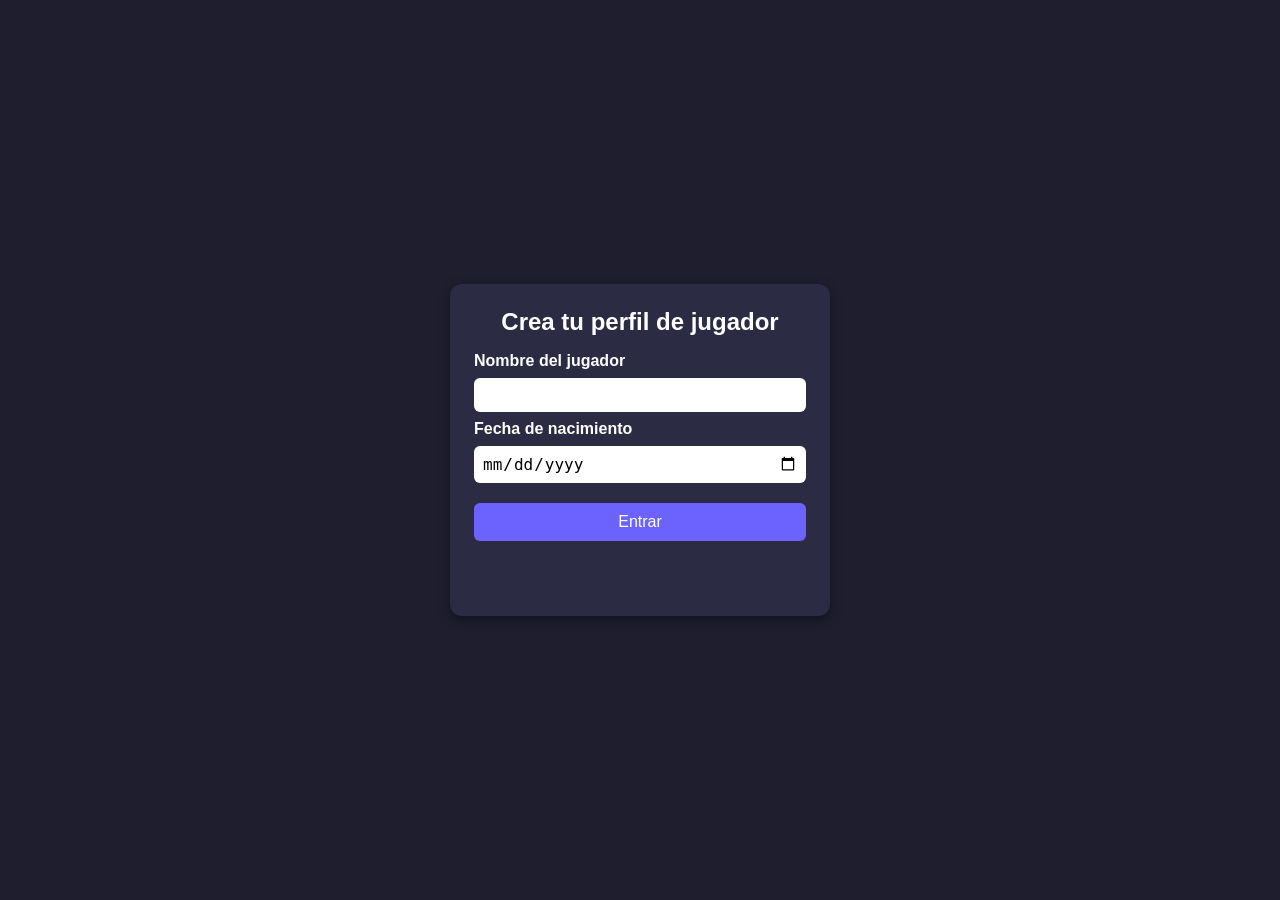
<file: index.html>
<!DOCTYPE html>
<html lang="es">
<head>
    <meta charset="UTF-8">
    <meta name="viewport" content="width=device-width, initial-scale=1.0">
    <title>Juego de misiones</title>
    <link rel="stylesheet" href="css/estilos.css">
    <script src="js/script.js" defer></script>
</head>
<body>
    <main>
        <h1>Crea tu perfil de jugador</h1>

        <form id="formPerfil">
            <label for="nombre">Nombre del jugador</label>
            <input type="text" id="nombre" name="nombre">

            <label for="fechaNacimiento">Fecha de nacimiento</label>
            <input type="date" id="fechaNacimiento" name="fechaNacimiento">

            <button type="button" id="btnEntrar">Entrar</button>
        </form>

        <p id="mensaje"></p>
    </main>
</body>
</html>
</file>
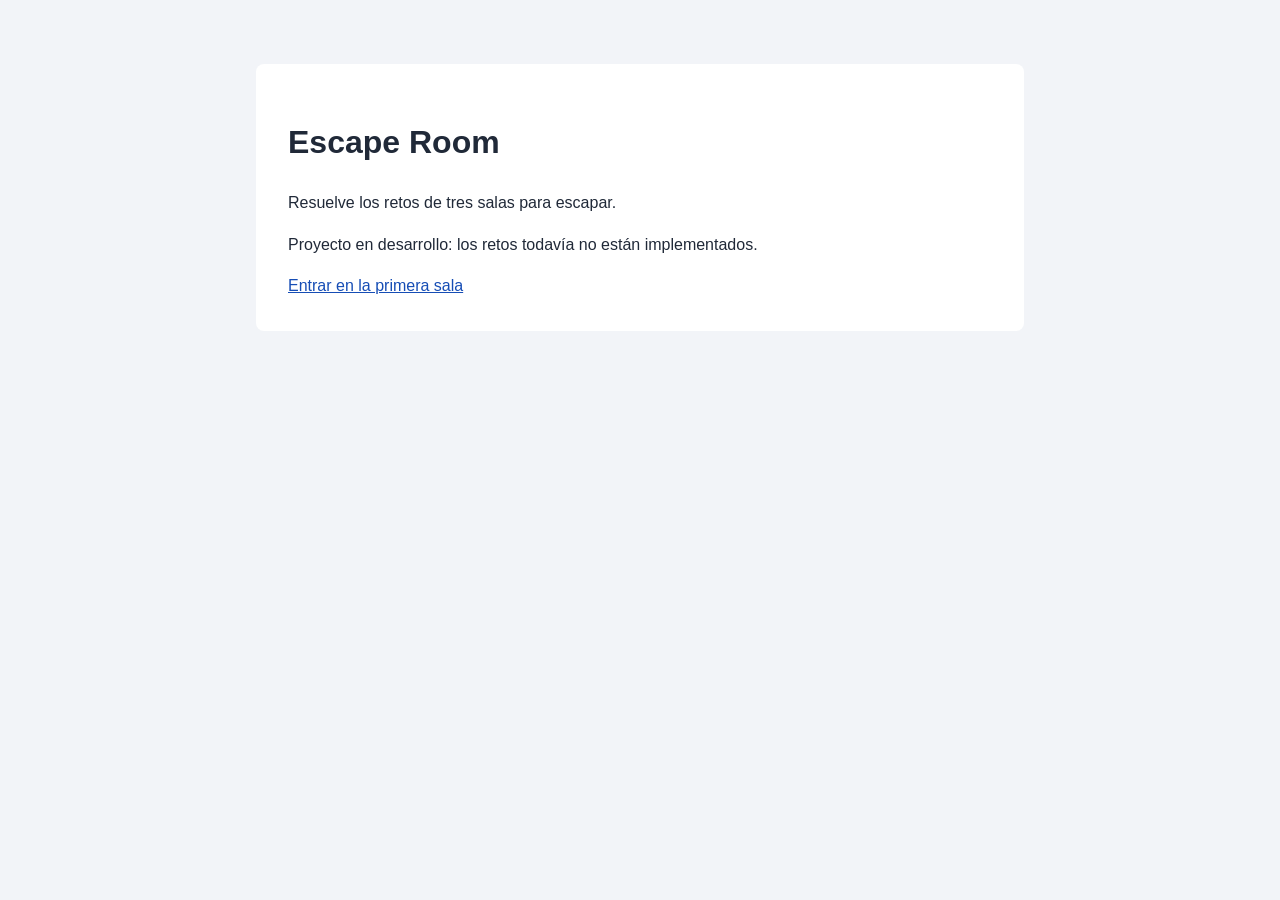
<file: Practica-4/index.html>
<!DOCTYPE html>
<html lang="es">
<head>
  <meta charset="UTF-8">
  <meta name="viewport" content="width=device-width, initial-scale=1.0">
  <title>Escape Room</title>
  <link rel="stylesheet" href="css/estilos.css">
</head>
<body>
  <main>
    <h1>Escape Room</h1>
    <p>Resuelve los retos de tres salas para escapar.</p>
    <p>Proyecto en desarrollo: los retos todavía no están implementados.</p>
    <a href="salas/sala1.html">Entrar en la primera sala</a>
  </main>
</body>
</html>
</file>
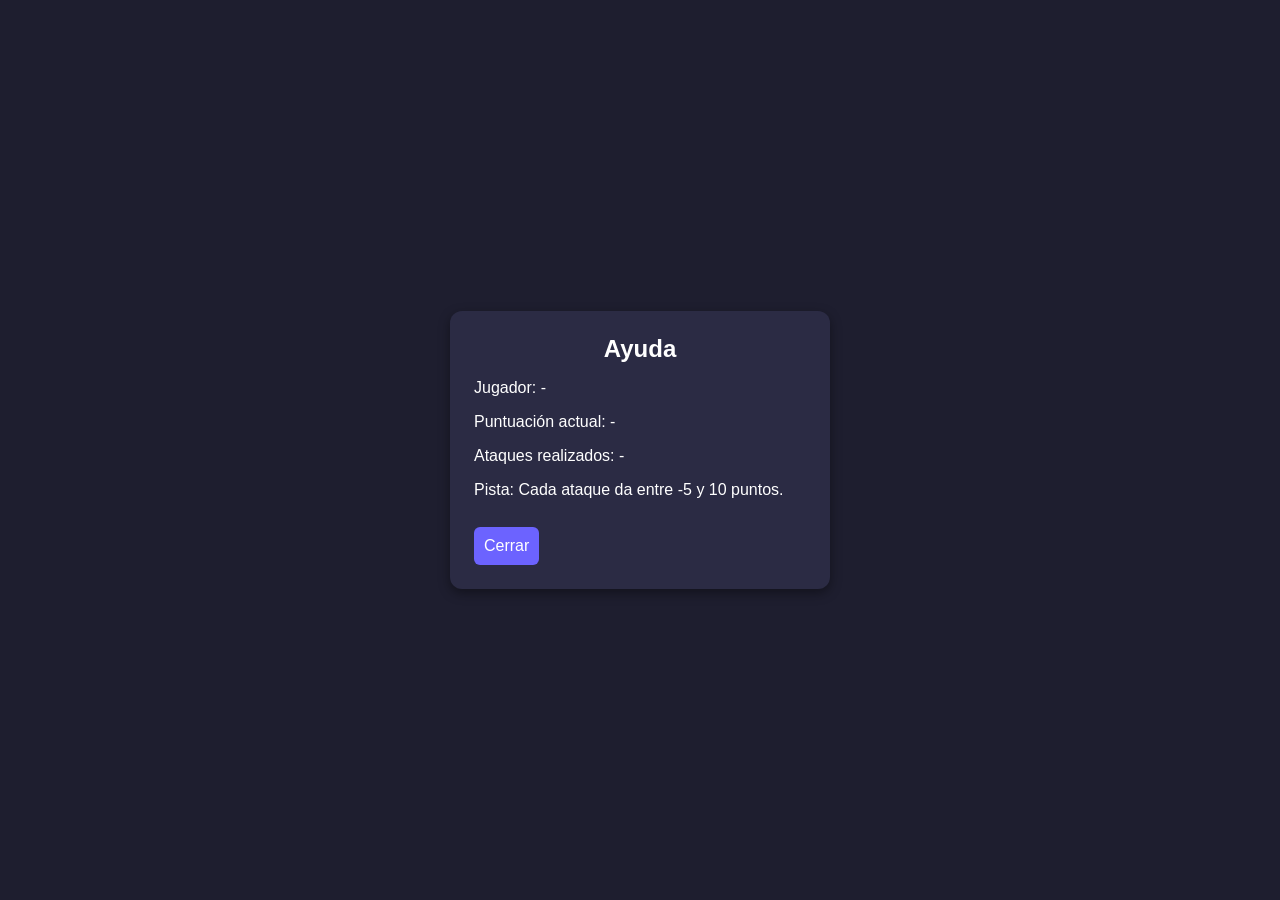
<file: ayuda.html>
<!DOCTYPE html>
<html lang="es">
<head>
    <meta charset="UTF-8">
    <meta name="viewport" content="width=device-width, initial-scale=1.0">
    <title>Ayuda</title>
    <link rel="stylesheet" href="css/estilos.css">
    <script src="js/ayuda.js" defer></script>
</head>
<body>
    <main>
        <h1>Ayuda</h1>

        <!-- Estos datos los rellena JavaScript con lo que recibe de juego.html -->
        <p>Jugador: <span id="nombre"></span></p>
        <p>Puntuación actual: <span id="puntuacion"></span></p>
        <p>Ataques realizados: <span id="ataques"></span></p>
        <p>Pista: <span id="pista"></span></p>

        <button type="button" id="btnCerrar">Cerrar</button>
    </main>
</body>
</html>
</file>
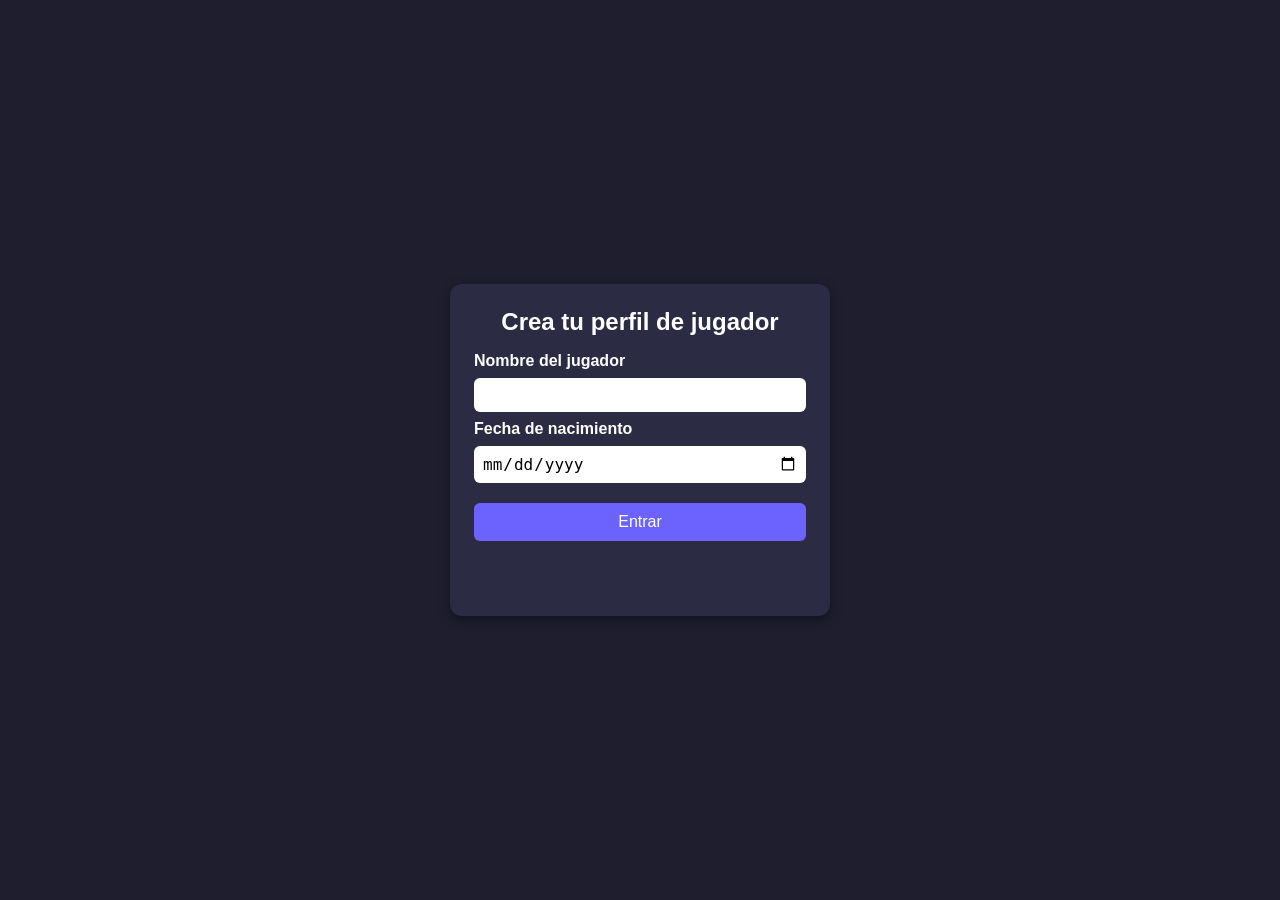
<file: juego.html>
<!DOCTYPE html>
<html lang="es">
<head>
    <meta charset="UTF-8">
    <meta name="viewport" content="width=device-width, initial-scale=1.0">
    <title>Juego de misiones</title>
    <link rel="stylesheet" href="css/estilos.css">
    <script src="js/juego.js" defer></script>
</head>
<body>
    <main>
        <h1>Juego de misiones</h1>

        <p id="saludo"></p>
        <!-- Panel del jugador: lo rellena JavaScript -->

        <section id="panel">
            <h2>Panel del jugador</h2>
            <p>Nombre: <span id="nombreFormateado"></span></p>
            <p>Edad: <span id="edad"></span> años</p>
        </section>

        <p>Misión: consigue <span id="objetivo"></span> puntos atacando al monstruo.</p>

        <p>Puntuación: <span id="puntuacion">0</span></p>
        <p>Ataques realizados: <span id="intentos">0</span></p>
        <p>Récord (menos ataques para ganar): <span id="record">-</span></p>

        <button type="button" id="btnAtacar">Atacar</button>
        <button type="button" id="btnAyuda">Ayuda</button>

        <p id="resultado"></p>
        <p>Historial de ataques: <span id="historial">-</span></p>

        <button type="button" id="btnSalir">Salir</button>
    </main>
</body>
</html>
</file>
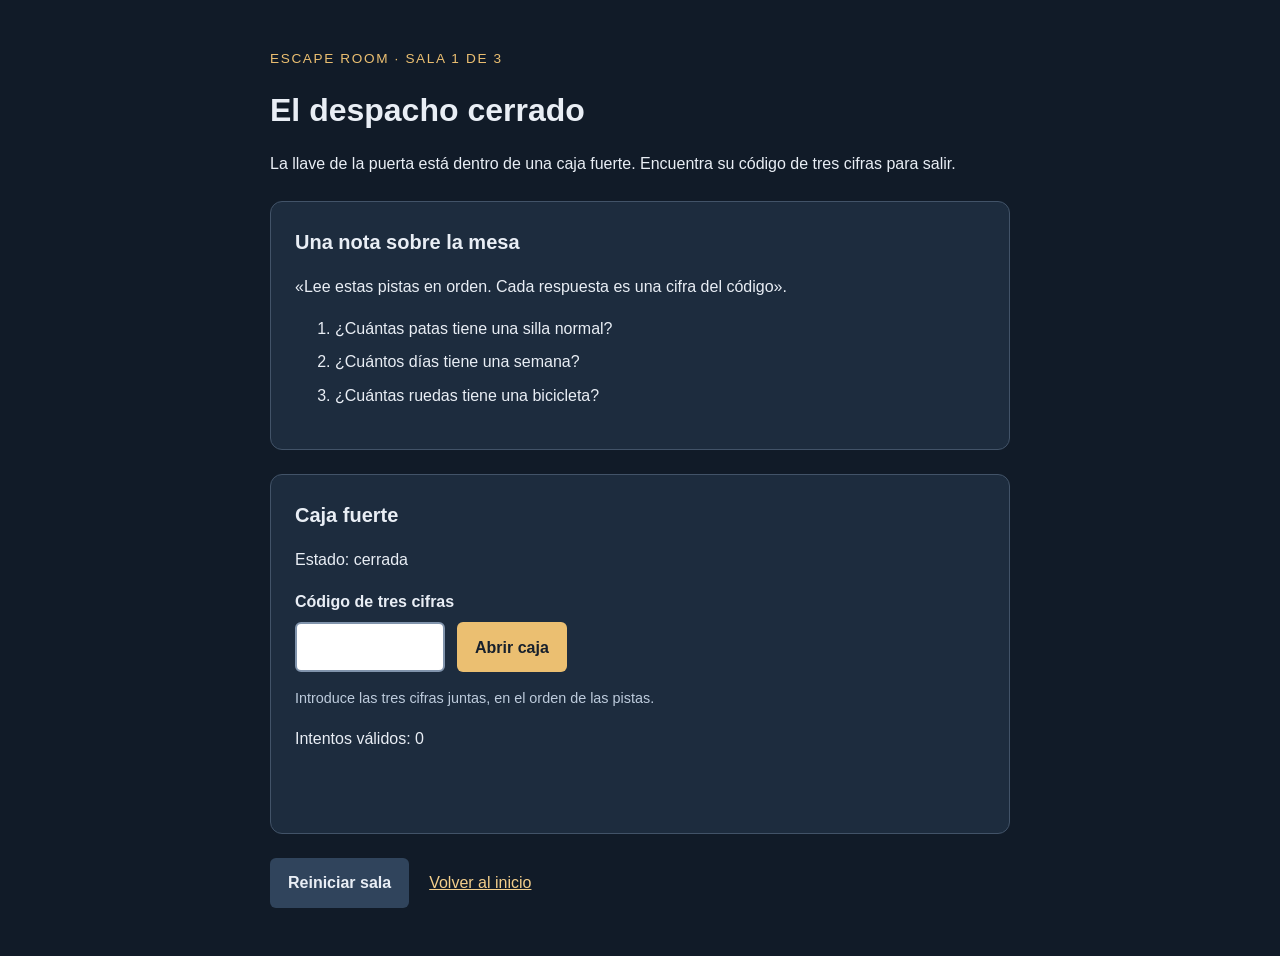
<file: Practica-4/salas/sala1.html>
<!DOCTYPE html>
<html lang="es">
<head>
  <meta charset="UTF-8">
  <meta name="viewport" content="width=device-width, initial-scale=1.0">
  <title>Sala 1 | Escape Room</title>
  <link rel="stylesheet" href="../css/sala1.css">
  <script src="../js/sala1.js" defer></script>
</head>
<body>
  <main>
    <p class="etiqueta">ESCAPE ROOM · SALA 1 DE 3</p>
    <h1>El despacho cerrado</h1>
    <p>La llave de la puerta está dentro de una caja fuerte. Encuentra su código de tres cifras para salir.</p>

    <section aria-labelledby="titulo-pistas">
      <h2 id="titulo-pistas">Una nota sobre la mesa</h2>
      <p>«Lee estas pistas en orden. Cada respuesta es una cifra del código».</p>
      <ol>
        <li>¿Cuántas patas tiene una silla normal?</li>
        <li>¿Cuántos días tiene una semana?</li>
        <li>¿Cuántas ruedas tiene una bicicleta?</li>
      </ol>
    </section>

    <section aria-labelledby="titulo-caja">
      <h2 id="titulo-caja">Caja fuerte</h2>
      <p id="estado">Estado: cerrada</p>
      <form id="formulario" novalidate>
        <label for="codigo">Código de tres cifras</label>
        <div class="controles">
          <input id="codigo" name="codigo" type="text" inputmode="numeric" maxlength="3" autocomplete="off" aria-describedby="ayuda mensaje" required>
          <button id="abrir" type="submit">Abrir caja</button>
        </div>
        <p id="ayuda">Introduce las tres cifras juntas, en el orden de las pistas.</p>
      </form>
      <p>Intentos válidos: <span id="intentos">0</span></p>
      <p id="mensaje" role="status" aria-live="polite"></p>
      <a id="siguiente" class="boton" href="sala2.html" hidden>Usar la llave y pasar a la sala 2</a>
    </section>

    <nav aria-label="Opciones de la sala">
      <button id="reiniciar" type="button" class="secundario">Reiniciar sala</button>
      <a href="../index.html">Volver al inicio</a>
    </nav>
  </main>
</body>
</html>
</file>
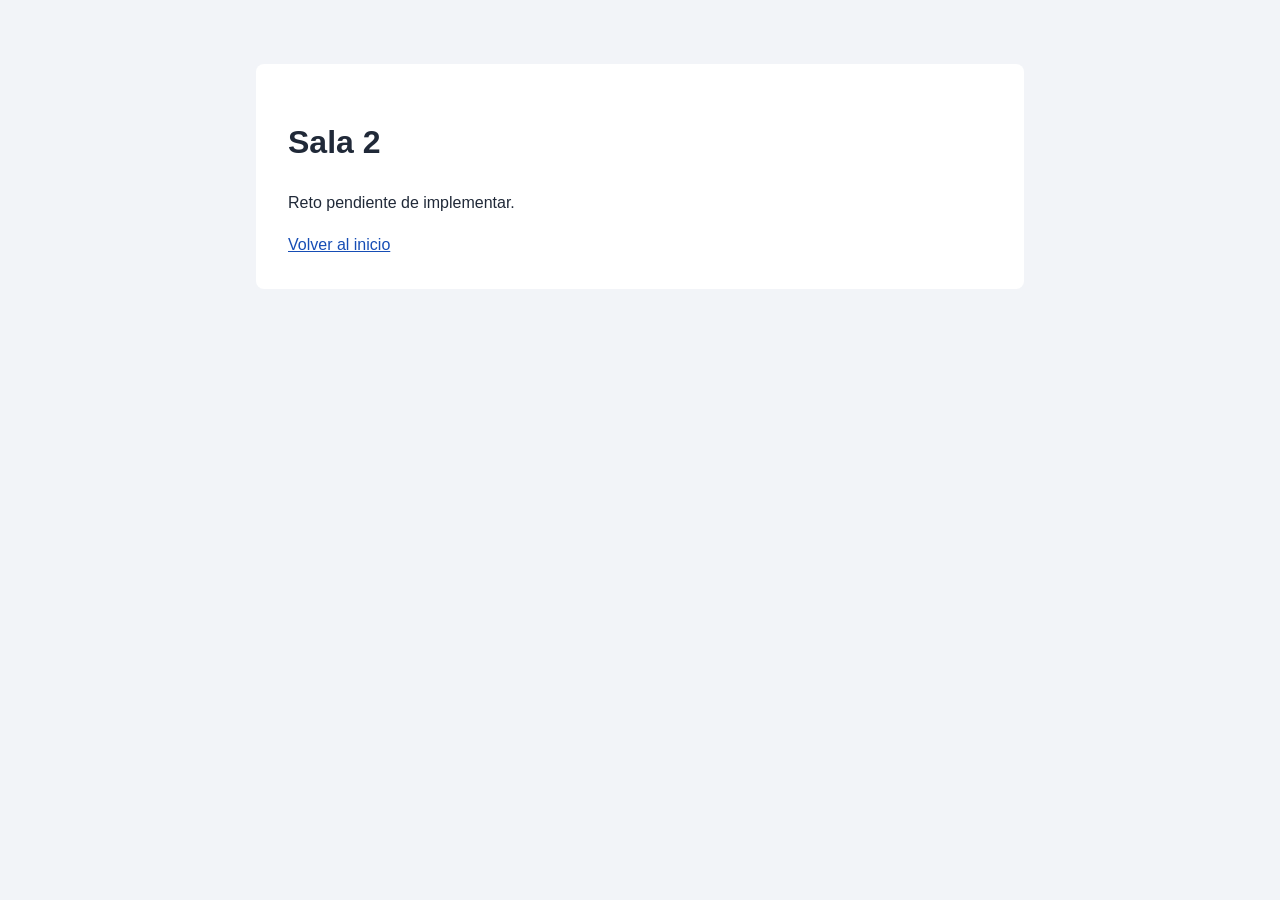
<file: Practica-4/salas/sala2.html>
<!DOCTYPE html>
<html lang="es">
<head>
  <meta charset="UTF-8">
  <meta name="viewport" content="width=device-width, initial-scale=1.0">
  <title>Sala 2 | Escape Room</title>
  <link rel="stylesheet" href="../css/estilos.css">
  <script src="../js/sala2.js" defer></script>
</head>
<body>
  <main>
    <h1>Sala 2</h1>
    <p>Reto pendiente de implementar.</p>
    <section id="reto" aria-label="Reto de la segunda sala"></section>
    <p id="mensaje" role="status"></p>
    <a href="../index.html">Volver al inicio</a>
  </main>
</body>
</html>
</file>
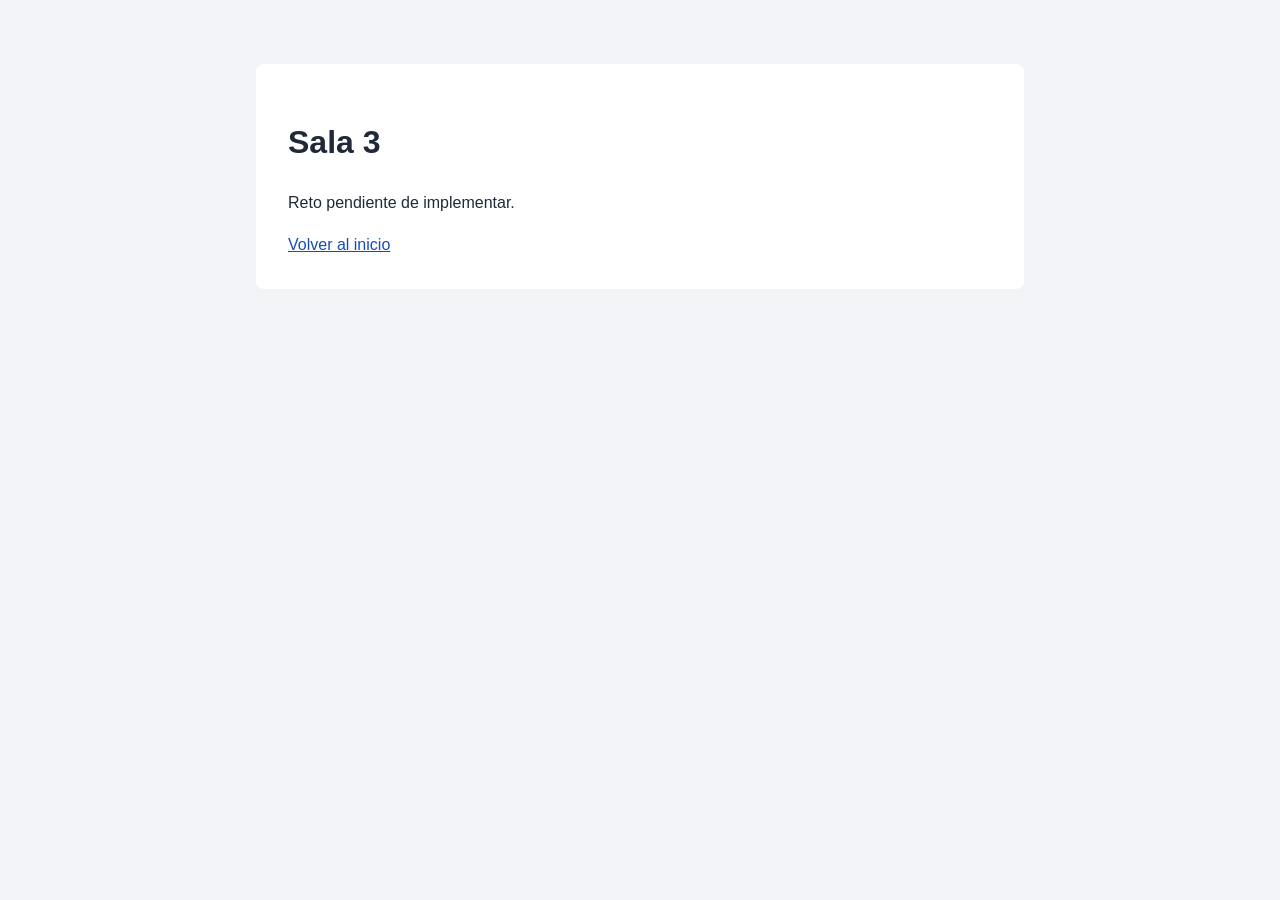
<file: Practica-4/salas/sala3.html>
<!DOCTYPE html>
<html lang="es">
<head>
  <meta charset="UTF-8">
  <meta name="viewport" content="width=device-width, initial-scale=1.0">
  <title>Sala 3 | Escape Room</title>
  <link rel="stylesheet" href="../css/estilos.css">
  <script type="module" src="../js/sala3.js"></script>
</head>
<body>
  <main>
    <h1>Sala 3</h1>
    <p>Reto pendiente de implementar.</p>
    <section id="reto" aria-label="Reto de la tercera sala"></section>
    <p id="mensaje" role="status"></p>
    <a href="../index.html">Volver al inicio</a>
  </main>
</body>
</html>
</file>
<file: css/estilos.css>
/* Estilos generales */
* {
    box-sizing: border-box;
}

body {
    margin: 0;
    min-height: 100vh;
    display: flex;
    justify-content: center;
    align-items: center;
    font-family: Arial, Helvetica, sans-serif;
    background-color: #1e1e2f;
    color: #ffffff;
}

main {
    width: 100%;
    max-width: 380px;
    padding: 24px;
    background-color: #2b2b44;
    border-radius: 12px;
    box-shadow: 0 4px 12px rgba(0, 0, 0, 0.4);
}

h1 {
    margin-top: 0;
    font-size: 1.5rem;
    text-align: center;
}

/* Formulario de perfil */
form {
    display: flex;
    flex-direction: column;
    gap: 8px;
}

label {
    font-weight: bold;
}

input {
    padding: 8px;
    border: none;
    border-radius: 6px;
    font-size: 1rem;
}

button {
    margin-top: 12px;
    padding: 10px;
    border: none;
    border-radius: 6px;
    background-color: #6c63ff;
    color: #ffffff;
    font-size: 1rem;
    cursor: pointer;
}

button:hover {
    background-color: #5148d8;
}

/* Mensaje de resultado ("Acceso denegado" / "Bienvenido") */
#mensaje {
    margin-top: 16px;
    min-height: 1.2em;
    text-align: center;
    font-weight: bold;
}
/* Panel del jugador (juego.html).
   Estos son los estilos por defecto; JavaScript cambia el color de fondo
   y el color del texto según el nombre y la edad del jugador. */
#panel {
    margin-bottom: 16px;
    padding: 12px;
    border-radius: 8px;
    background-color: #3a3a5c;
}

/* Quita el margen superior del título del panel para que no sobre espacio */
#panel h2 {
    margin-top: 0;
    font-size: 1.1rem;
}
</file>
<file: Practica-4/css/estilos.css>
* {
  box-sizing: border-box;
}

body {
  margin: 0;
  padding: 2rem;
  font-family: Arial, sans-serif;
  line-height: 1.6;
  background-color: #f2f4f8;
  color: #202938;
}

main {
  max-width: 48rem;
  margin: 2rem auto;
  padding: 2rem;
  background-color: white;
  border-radius: 0.5rem;
}

a {
  color: #164db5;
}
</file>
<file: Practica-4/css/sala1.css>
* { box-sizing: border-box; }
[hidden] { display: none !important; }
body {
  margin: 0;
  padding: 24px;
  background: #111b28;
  color: #e9eef5;
  font-family: Arial, sans-serif;
  line-height: 1.6;
}
main { max-width: 740px; margin: 24px auto; }
.etiqueta { color: #ebbf71; font-size: 0.85rem; letter-spacing: 0.12em; }
h1 { line-height: 1.2; }
h2 { margin-top: 0; font-size: 1.25rem; }
section { margin: 24px 0; padding: 24px; background: #1d2c3e; border: 1px solid #425368; border-radius: 12px; }
li { margin: 8px 0; }
label { display: block; margin-bottom: 8px; font-weight: bold; }
.controles { display: flex; gap: 12px; flex-wrap: wrap; }
input { width: 150px; padding: 12px; font-size: 1.2rem; letter-spacing: 0.2em; border: 2px solid #8194ac; border-radius: 6px; }
button, .boton { padding: 12px 18px; border: 0; border-radius: 6px; background: #ebbf71; color: #17202c; font: inherit; font-weight: bold; cursor: pointer; }
.boton { display: inline-block; text-decoration: none; }
button:disabled { opacity: 0.6; cursor: default; }
a { color: #f3ce8b; }
:focus-visible { outline: 3px solid #8dd9ff; outline-offset: 4px; }
#ayuda { color: #bdcbdc; font-size: 0.9rem; }
#mensaje { min-height: 1.6em; font-weight: bold; }
#mensaje[data-tipo="error"] { color: #ffb8b8; }
#mensaje[data-tipo="exito"] { color: #a4e8b4; }
nav { display: flex; align-items: center; gap: 20px; flex-wrap: wrap; }
.secundario { background: #30445c; color: #e9eef5; }
@media (max-width: 480px) {
  body { padding: 16px; }
  section { padding: 18px; }
}
</file>
